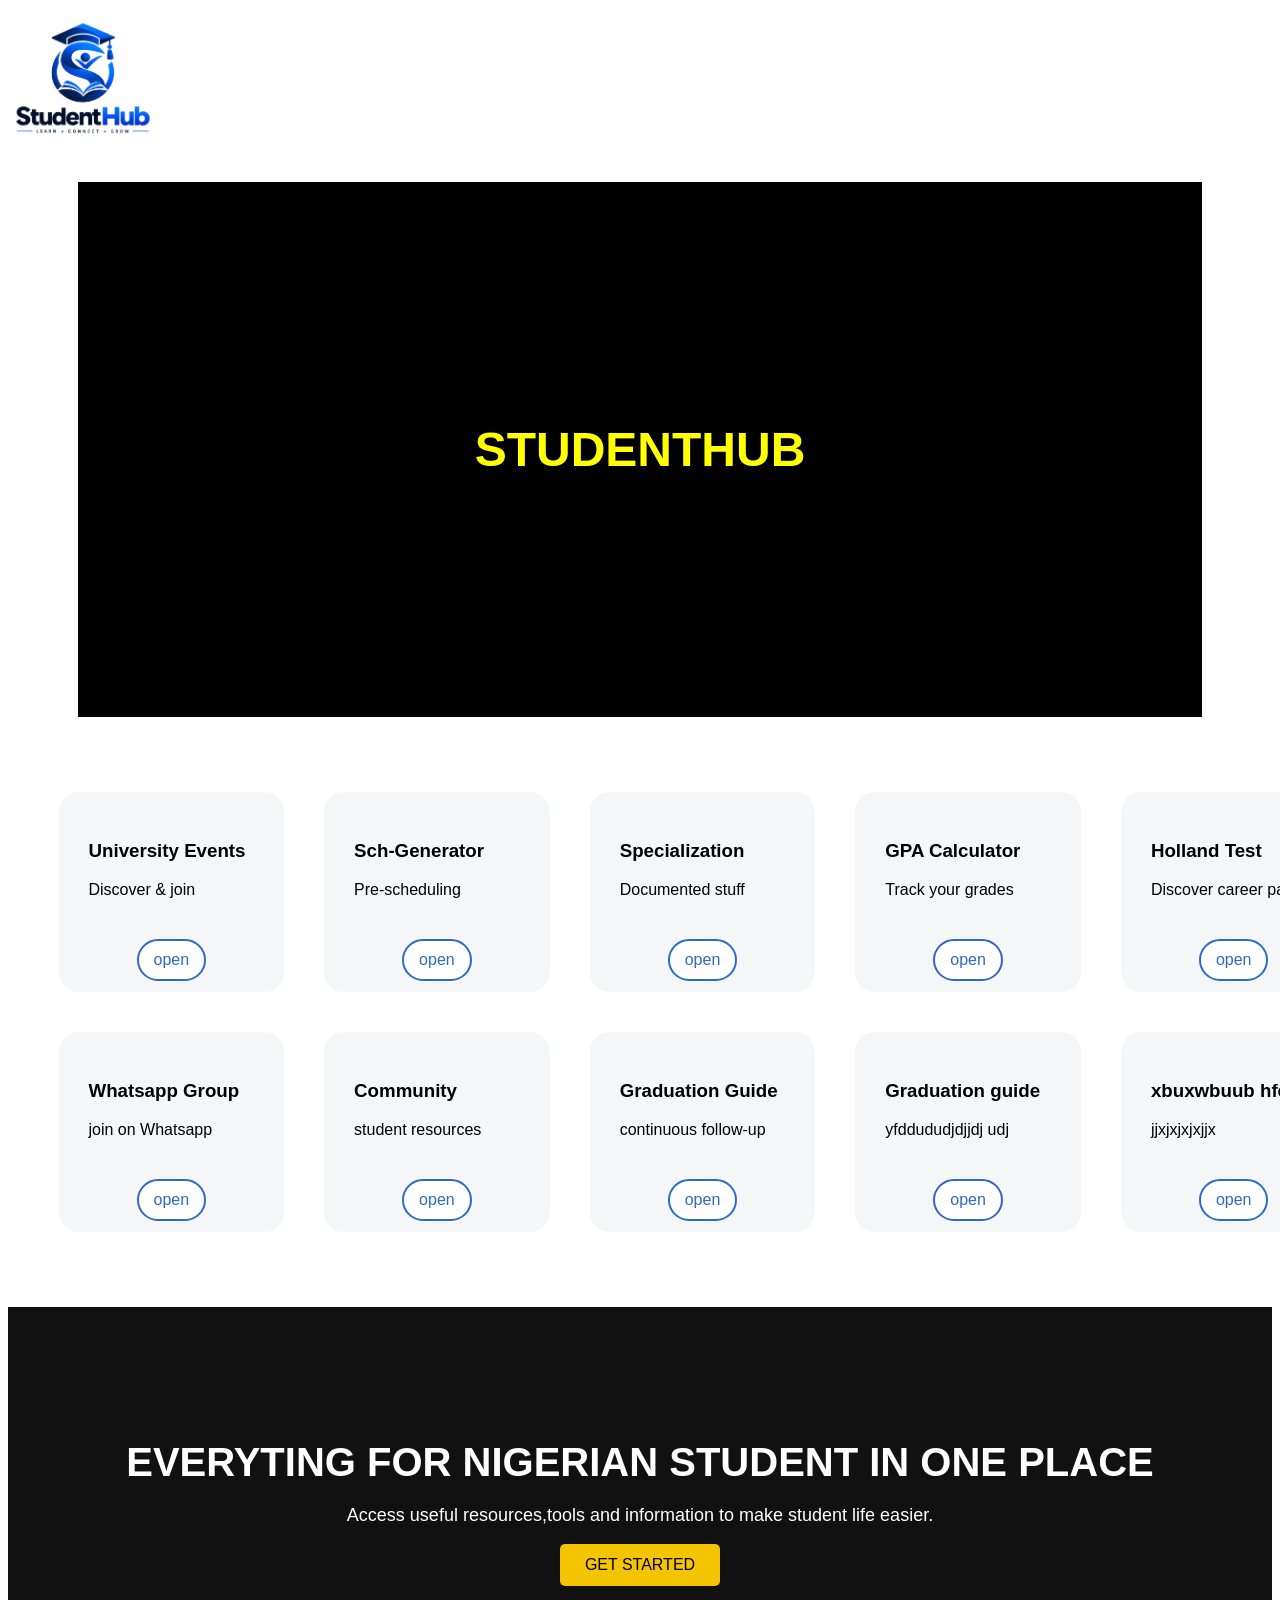
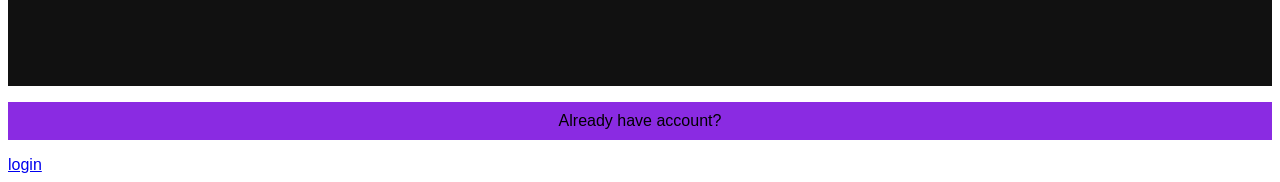
<file: index.html>
<!DOCTYPE html>
<html lang="en">
<head>
    
    <img src="studenthub.png" width="150" height="150" alt="studenthub">
    <meta charset="UTF-8">
    <meta name="viewport" content="width=device-width, initial-scale=1.0">
    <title>Document</title>

          <link rel="stylesheet" href="style.css">
</head>
<body>
    <section class="hero3">
        <h1>STUDENTHUB</h1>
    </section>
   
    <div class="flexparent">
        <div class="flex-child2">
            <a href="">
            </a>
            <h3>University Events</h3>
            <p>Discover & join</p>
            <a href="#">open</a>
        </div>
        <div class="flex-child2">
            <a href=""></a>
            <h3>Sch-Generator</h3>
            <p>Pre-scheduling</p>
            <a href="#">open</a>
        </div>
        <div class="flex-child2
        ">
            <a href=""></a>
            <h3>Specialization </h3>
            <p>Documented stuff</p>
            <a href="#">open</a>
        </div>
        <div class="flex-child2
        ">
            <a href=""></a>
            <h3>GPA Calculator</h3>
            <p>Track your grades</p>
            <a href="#">open</a>
        </div>
        <div class="flex-child2
        ">
            <a href=""></a>
            <h3>Holland Test</h3>
            <p>Discover career path</p>
            <a href="#">open</a>
        </div>
    </div>
    <!-- ---------------------2----------------- -->
    <div class="flexparent2">
        <div class="flex-child3">
            <a href="
            "></a>
            <h3>Whatsapp Group</h3>
            <p>join on Whatsapp</p>
            <a href="#">open</a>
        </div>
        <div class="flex-child3">
            <a href=""></a>
            <h3>Community</h3>
            <p>student resources</p>
            <a href="#">open</a>
        </div>
        <div class="flex-child3
        ">
            <a href=""></a>
            <h3>Graduation Guide</h3>
            <p>continuous follow-up</p>
            <a href="#">open</a>
        </div>
        <div class="flex-child3
        ">
            <a href=""></a>
            <h3>Graduation guide</h3>
            <p>yfddududjdjjdj udj</p>
            <a href="#">open</a>
        </div>
        <div class="flex-child3
        ">
            <a href=""></a>
            <h3>xbuxwbuub hfehh</h3>
            <p>jjxjxjxjxjjx</p>
            <a href="#">open</a>
        </div>
    </div>
    <section class="hero">
        <h1>EVERYTING FOR NIGERIAN STUDENT IN ONE PLACE</h1>
        <P>Access useful resources,tools and information to make student life easier.</P>
        <button>GET STARTED</button>
    </section>

             <!-- --------------button stuff--------- -->
             
             
             
             
             
             <!-- ------------------end------------------- -->
       <P class="switch">Already have account?</P>
<a href="login.html">login</a>
    </section>
       
       
        

</body>
</html>
</file>
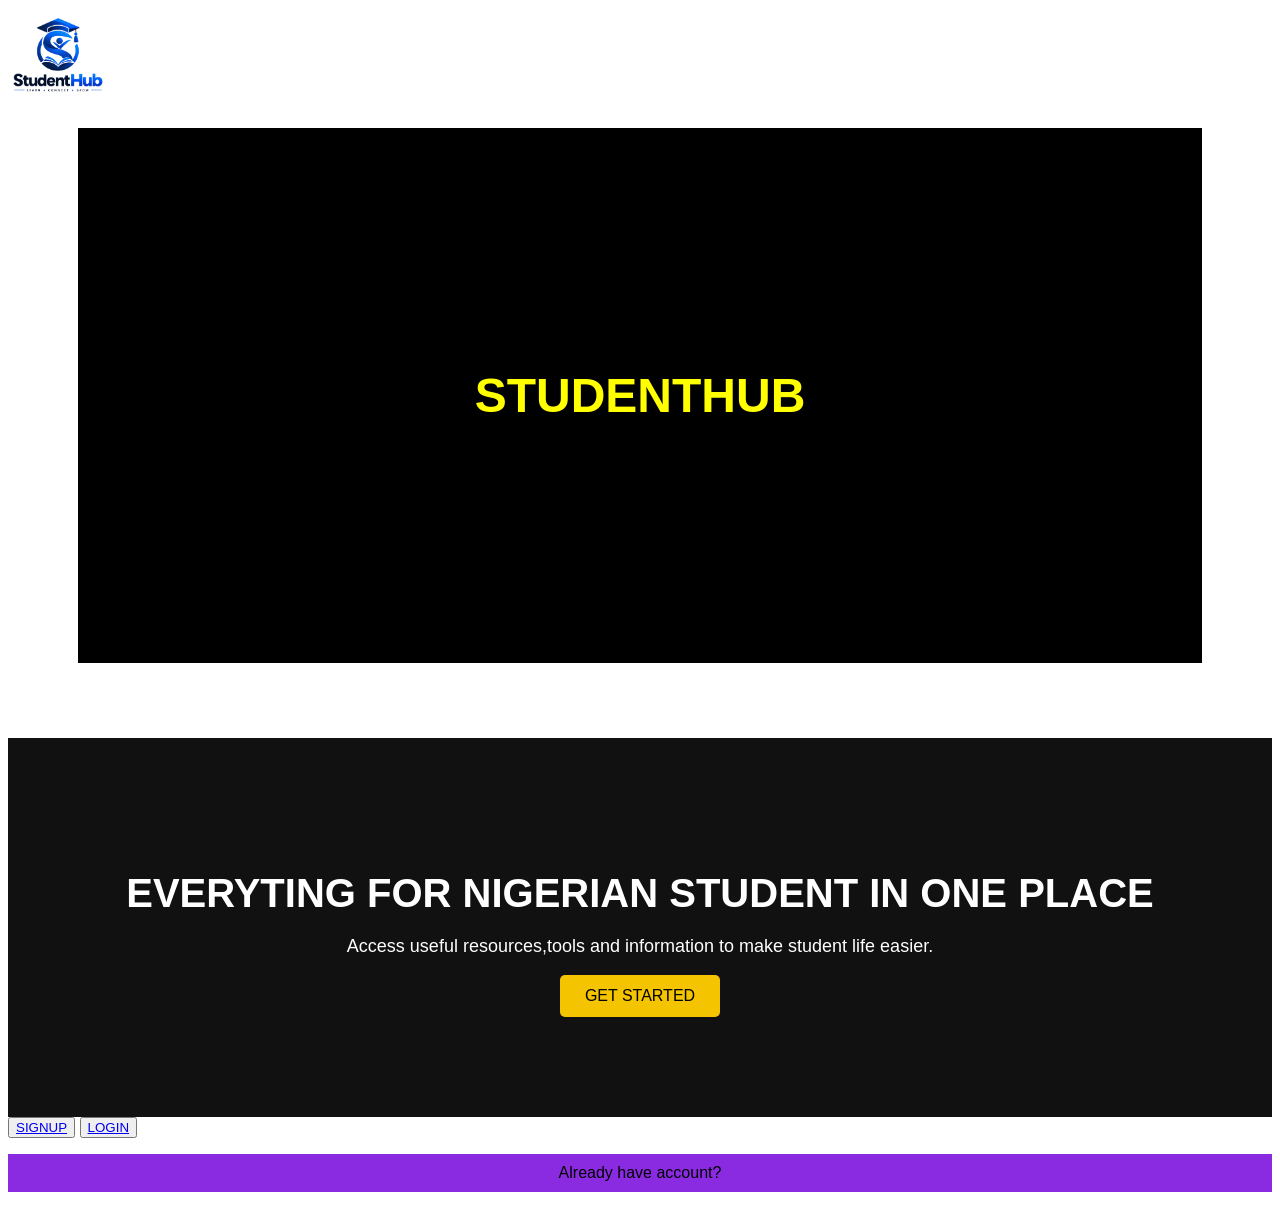
<file: back.html>
<html lang="en">
<head>
    <meta charset="UTF-8">
    <meta name="viewport" content="width=device-width, initial-scale=1.0">
    <title>Document</title>

    <link rel="stylesheet" href="style.css">
</head>
<body>
    <img src="studenthub.png" width="100" height="100" alt="studenthub">

    <section class="hero3">
        <h1>STUDENTHUB</h1>
    </section>
    
    <section class="hero">
        <h1>EVERYTING FOR NIGERIAN STUDENT IN ONE PLACE</h1>
        <P>Access useful resources,tools and information to make student life easier.</P>
        <button>GET STARTED</button>
    </section>

    <section class="categories">
        <button class="topic active-topic">
            <a href="signup.html">SIGNUP</a>
        </button>

        <button class="topic">
            <a href="login.html">LOGIN</a>
        </button>
        <P class="switch">Already have account?</P>
    </section>
        
</body>
</html>
</file>
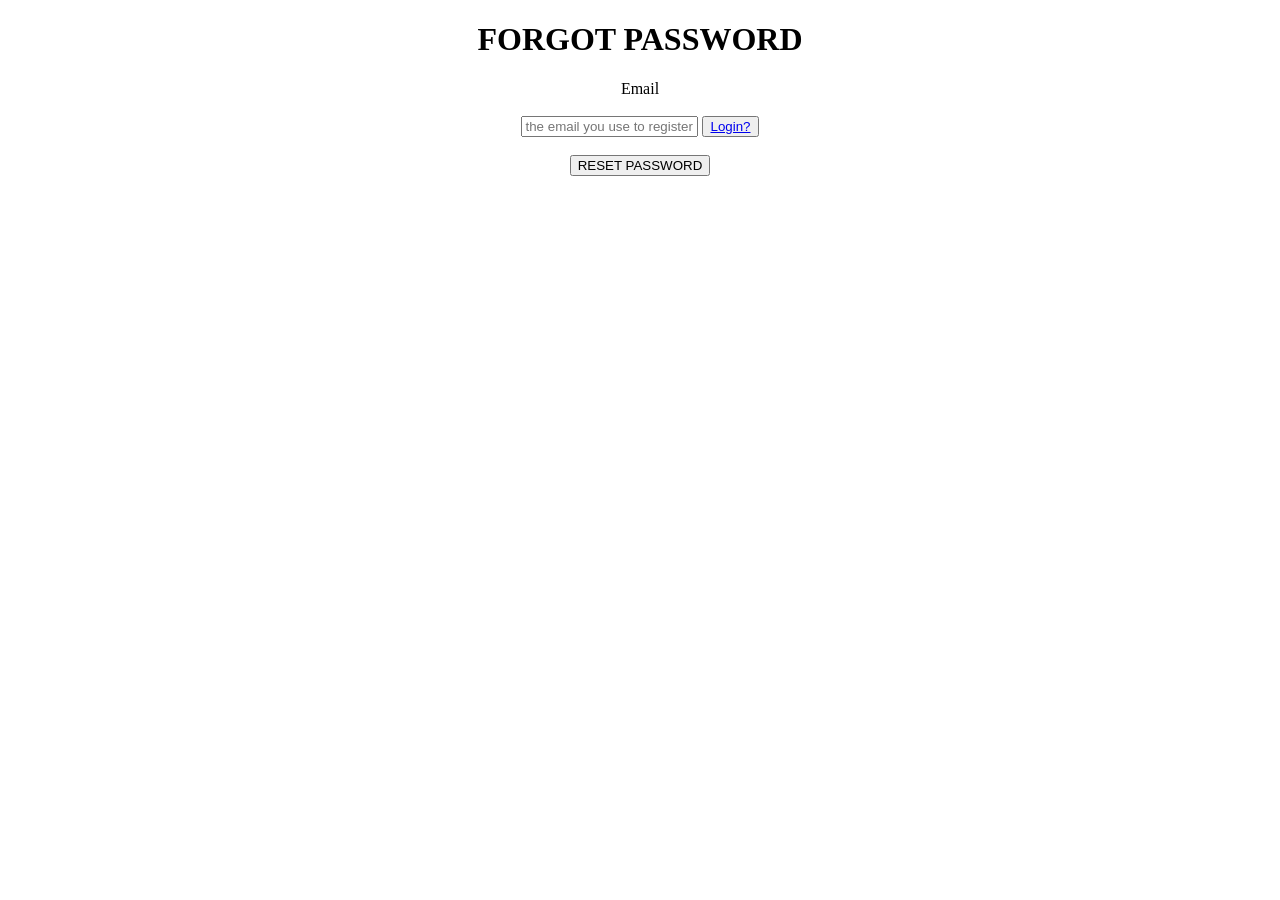
<file: forgotpassword.html>
<!DOCTYPE html>
<html lang="en">
<head>
    <meta charset="UTF-8">
    <meta name="viewport" content="width=device-width, initial-scale=1.0">
    <title>Document</title>
</head>
<body>
    <center>
    <h1>FORGOT PASSWORD</h1>
          <label>Email</label>
          <br><br>
          <input type="text" placeholder="the email you use to register">
          <button><a href="login.html">Login?</a></button>
          <br><br>
          <button class="reset">RESET PASSWORD</button>
    </center>
</body>
</html>
</file>
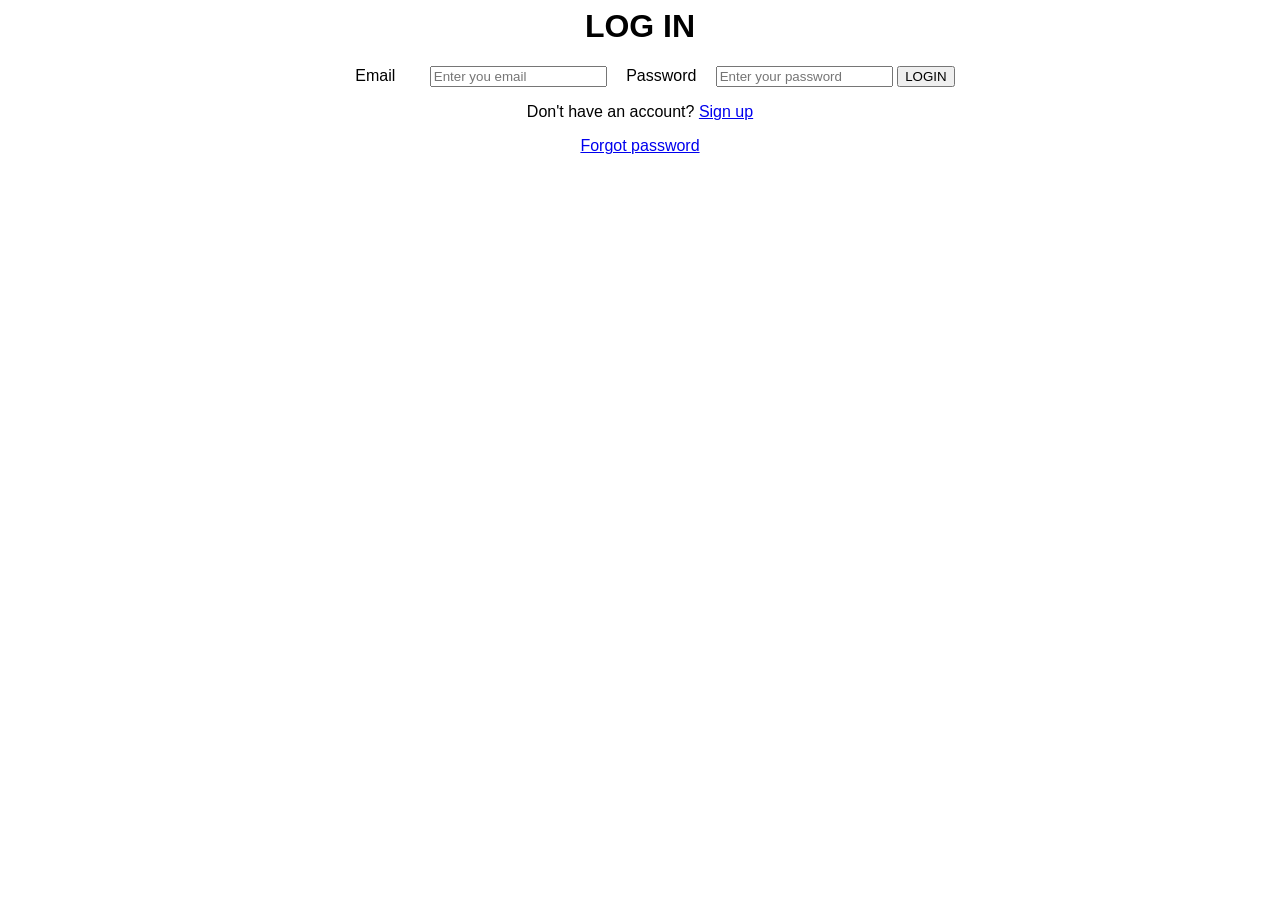
<file: login.html>
<html lang="en">
<head>
    <meta charset="UTF-8">
    <meta name="viewport" content="width=device-width, initial-scale=1.0">
    <title>Document</title>
    <link rel="stylesheet" href="style.css">
</head>
<body>
    <center>
    <div class="login-container">
        <h1>LOG IN</h1>
        <label>Email</label>
        <input type="email" placeholder="Enter you email">
        <label>Password</label>
        <input type="password" placeholder="Enter your password">
        <button>LOGIN</button>
        <p>Don't have an account? <a href="signup.html">Sign up</a></p>
        <a href="forgotpassword.html">Forgot password</a>
    </center>
    </div>
    <form action="dashboard.html">
   
    
</body>
</html>
</file>
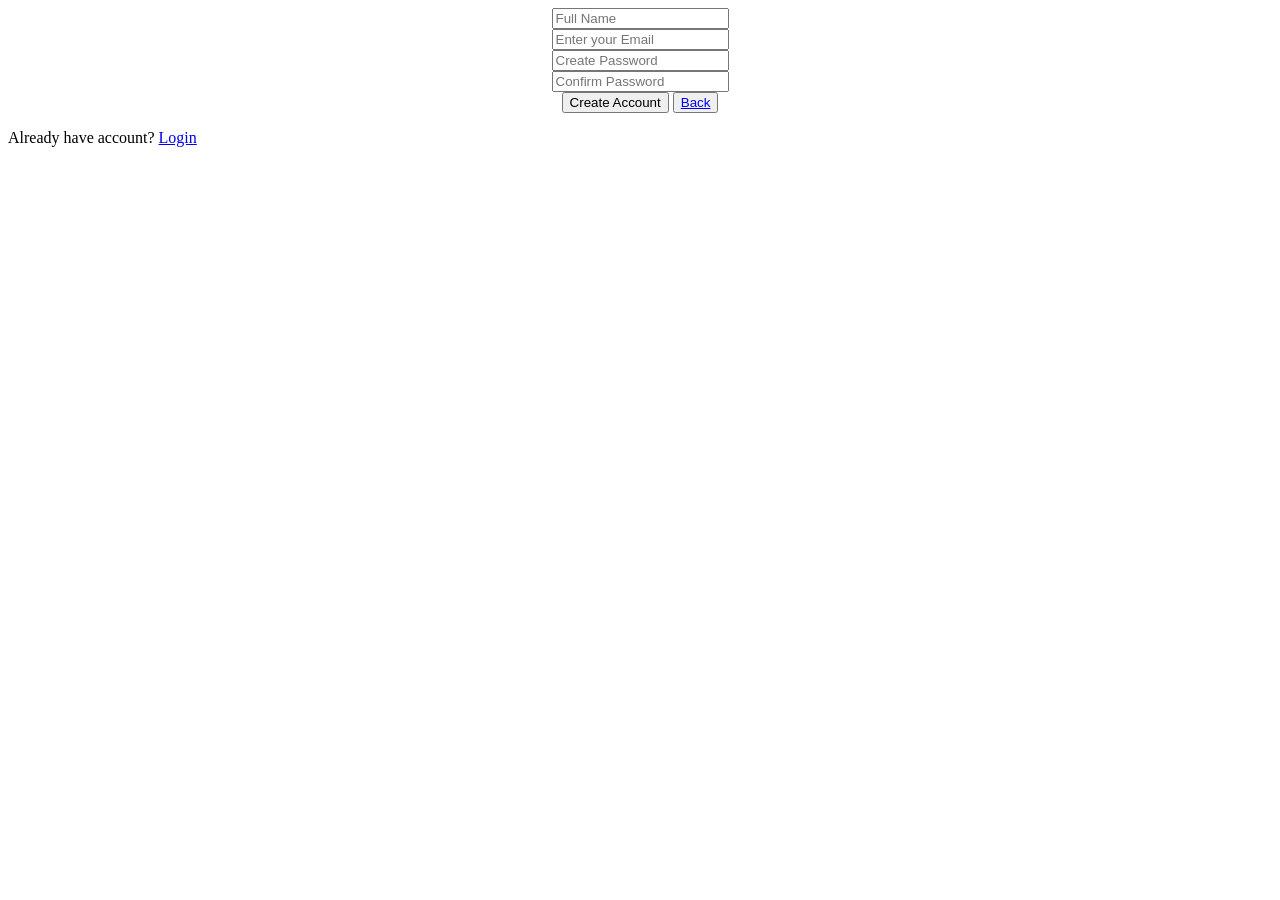
<file: signup.html>
<!DOCTYPE html>
<html lang="en">
<head>
    <meta charset="UTF-8">
    <meta name="viewport" content="width=device-width, initial-scale=1.0">
    <title>Document</title>
</head>
<body>

    <center>
    <form>
       <div><input type="text" placeholder="Full Name" required></div>
        <div><input type="text" placeholder="Enter your Email" required></div>
       <div> <input type="text" placeholder="Create Password" required></div>
       <div><input type="text" placeholder="Confirm Password"></div>
        <button type="Submit">Create Account</button>
        <button type="Back"><a href="back.html">Back</a></button>
    </center>
    </form>
    <p>Already have account? <a href="login.html">Login</a></p>
</body>
</html>
</file>
<file: style.css>
.subtitle{
     background-color: black;
     color: chocolate;
     padding: 10px;
     text-align: center;
     font-size: x-large;
}
   /* ---------EVERTHING FOR NIGERIA STUDENT----- */
   .hero {
    text-align: center;
    padding: 100px 20px;
    background-color: #111;
    color: white;
    margin-top: 75px;
   }
   .hero h1 {
    font-size: 40px;
    margin-bottom: 20px;
   }
   .hero p{
    font-size: 18px;
    ,margin-bottom: 30px;
   }
   .hero button{
    padding: 12px 25px;
    border: none;
    border-radius: 5px;
    background-color: #f5c400;
    color: black;
    font-size: 16px;
    cursor: pointer;
   }
   /* ----------------end--------------------------- */
   /* -------------for already have account------------- */
     .switch{
        background-color: blueviolet;
        color: black;
        padding: 10px;
        text-align: center;
     }
     /* ------------end----------------------------------- */
        .do{
            background-color: black;
            color: blue;
            padding: 10px;
            text-align: center;
        }
        /* ---------subheading for studentHub-------------- */
          .hero3{
            /* border-width: 2px; */
            /* border-style: solid; */
            border-color: black;
            background-color: black;
            color:yellow;
            padding: 200px 70px;
            text-align: center;
            margin: 130px 70px;
            /* margin: 30px 50px; */
            font-size: xx-large;
            margin-top: 20px;
            margin-bottom:75px ;
          }
            label {
              display: inline-block;
              width: 100px;
            }
             .email {
              margin-bottom: 40px;
             }
            
             body {
              background-color:wheat
              /* background-size: contain; */
              /* background-position: center; */
              /* background-repeat: no-repeat; */
              /* margin: 0; */
              /* #281716 */
              /* height: 100vh; */
              /* display: flex; */
              justify-content: center;
              align-items: center;
              font-family: Arial, Helvetica, sans-serif;
             }
              .login-box {
                width: 300px;
                padding: 30px;
                background-color: brown;
                border-radius: 10px;
                box-shadow: 0 4px 10px rgba(0, 0, 0, 0.2);
                
              }
              .text {
                /* border: 1px solid red; */
                text-align: justify;
                /*text-decoration: 1px solid line-through #f59 */
                text-shadow: .6px .6px 1px red;
                font-size: 1.5rem;
                font-weight: 900;
                font-family: "Lobster Two", sans-serif;
              }
/* ------------------------button stuff------------------- */
/* .categories{
  display: flex;
  align-items: center;
  gap: 13px;
  margin-bottom: 48px;
}
.topic {
  padding: 11px 19px;
  border-radius: 98px;
  border: 1px solid #665b58;
  background: transparent;
  color: #e9e5e4;
  font-family: "Roboto Mono",monospace;
  font-size: 26px;
  font-weight: 600;
  cursor: pointer;
  text-decoration: none;
}
.active-color{
  background-color:#ffbd38;
  color: #2a1a18;
  border: none;
  padding: 13px 20px;
  box-shadow: 0 2px 10px rgba(255, 189, 56, 0.25);
}
.more-topics {
  color: #e8e4e3;
  font-size: 22px;
  margin-left: 2px;
  text-decoration: underline;
  text-decoration-line: dotted;
  text-underline-offset: 7px; */

/* ---------------------------------end---------------- */
            .flexparent {
              /* border: 2px solid palevioletred; */
              margin: 0 50.5px;
              display: flex;
              gap: 40px;
              height: 200px;
              justify-content: space-between;
            }
            .flex-child2 {
              background-color: #f5f6f7;
              border-radius: 20px;
              padding: 30px 30px;
            }

            .flex-child2:nth-child(1) {
              /* border: 2px solid saddlebrown; */
              width: 33.33%;
              background-color: #f5f6f7;
          }
          .flex-child2:nth-child(2) {
            width: 33.33%;
            background-color: #f5f6f7;
          }

          .flex-child2:nth-child(3) {
            width: 33.33%;
            background-color: #f5f6f7;
          }
          .flex-child2:nth-child(4) {
            width: 33.33%;
            background-color: #f5f6f7;
          }
          .flex-child2:nth-child(5) {
            width: 33.33%;
            background-color: #f5f6f7;
          }
          .flex-child2 a:last-child {
            border: 2px solid red;
            display: block;
            text-align: center;
            margin: 40px 48px;
            padding: 10px 15px;
            background-color: #Fff;
            border-radius: 30px;
            border: 2px solid #2e6ac2;
            text-decoration: none;
            color: #2e6ac2;
        } 
        .flex-child2 a:last-child:hover {
          border: none;
          background-color: #f5f6f7;
      }
          /* ----------second part-------------- */
          .flexparent2 {
            /* border: 2px solid purple; */
            margin: 0 50.5px;
            display: flex;
            gap: 40px;
            height: 200px;
            justify-content: space-between;
            margin-top: 40px;
          }
          .flex-child3 {
            background-color: #f5f6f7;
            border-radius: 20px;
            padding: 30px 30px;
          }

          .flex-child3:nth-child(1) {
            /* border: 2px solid saddlebrown; */
            width: 33.33%;
            background-color: #f5f6f7;
        }
        .flex-child3:nth-child(2) {
          /* border: 2px solid saddlebrown; */
          width: 33.33%;
          background-color: #f5f6f7;
        }

        .flex-child3:nth-child(3) {
          /* border: 2px solid saddlebrown; */
          width: 33.33%;
          background-color: #f5f6f7;
        }
        .flex-child3:nth-child(4) {
          /* border: 2px solid saddlebrown; */
          width: 33.33%;
          background-color: #f5f6f7;
        }
        .flex-child3:nth-child(5) {
          /* border: 2px solid saddlebrown; */
          width: 33.33%;
          background-color: #f5f6f7;
        }
        .flex-child3 a:last-child {
          border: 2px solid red;
          display: block;
          text-align: center;
          margin: 40px 48px;
          padding: 10px 15px;
          background-color: #Fff;
          border-radius: 30px;
          border: 2px solid #2e6ac2;
          text-decoration: none;
          color: #2e6ac2;
      } 
      .flex-child3 a:last-child:hover {
        border: none;
        background-color: #F5F6F7;
    }
</file>
